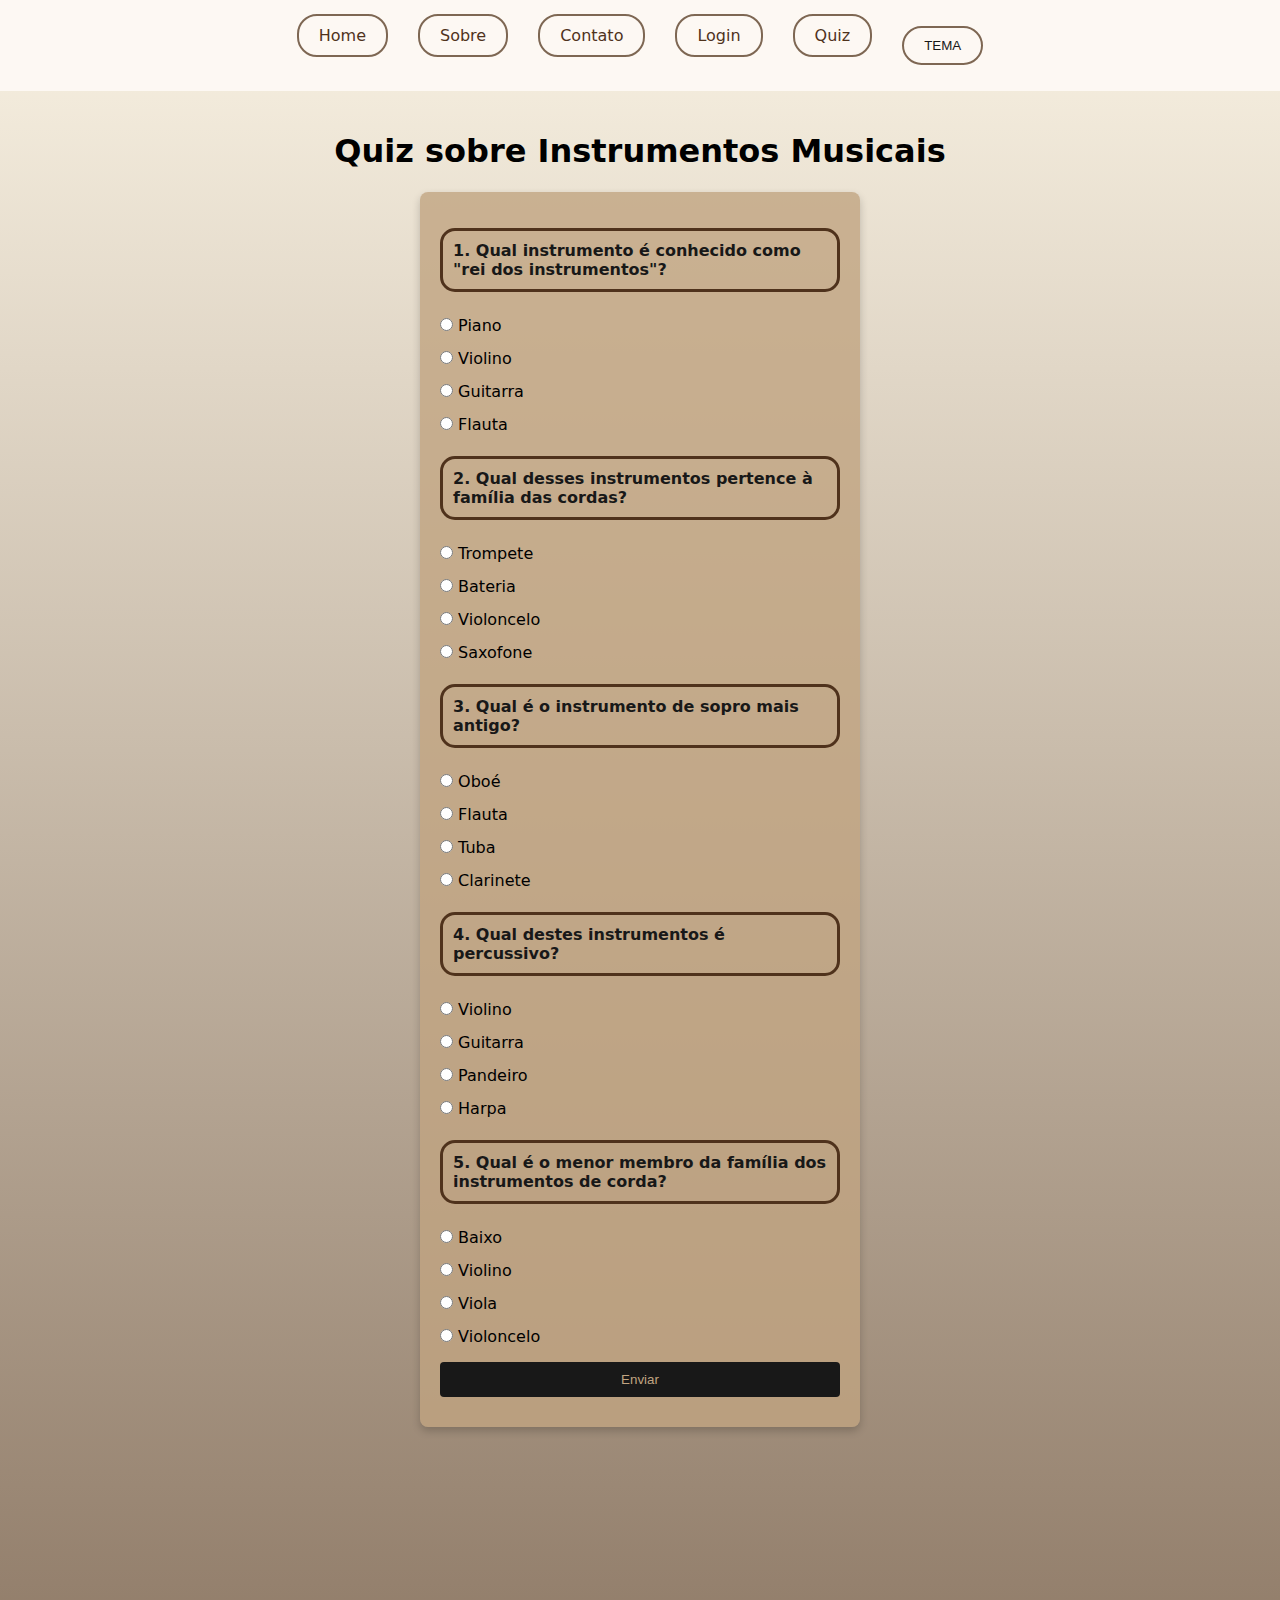
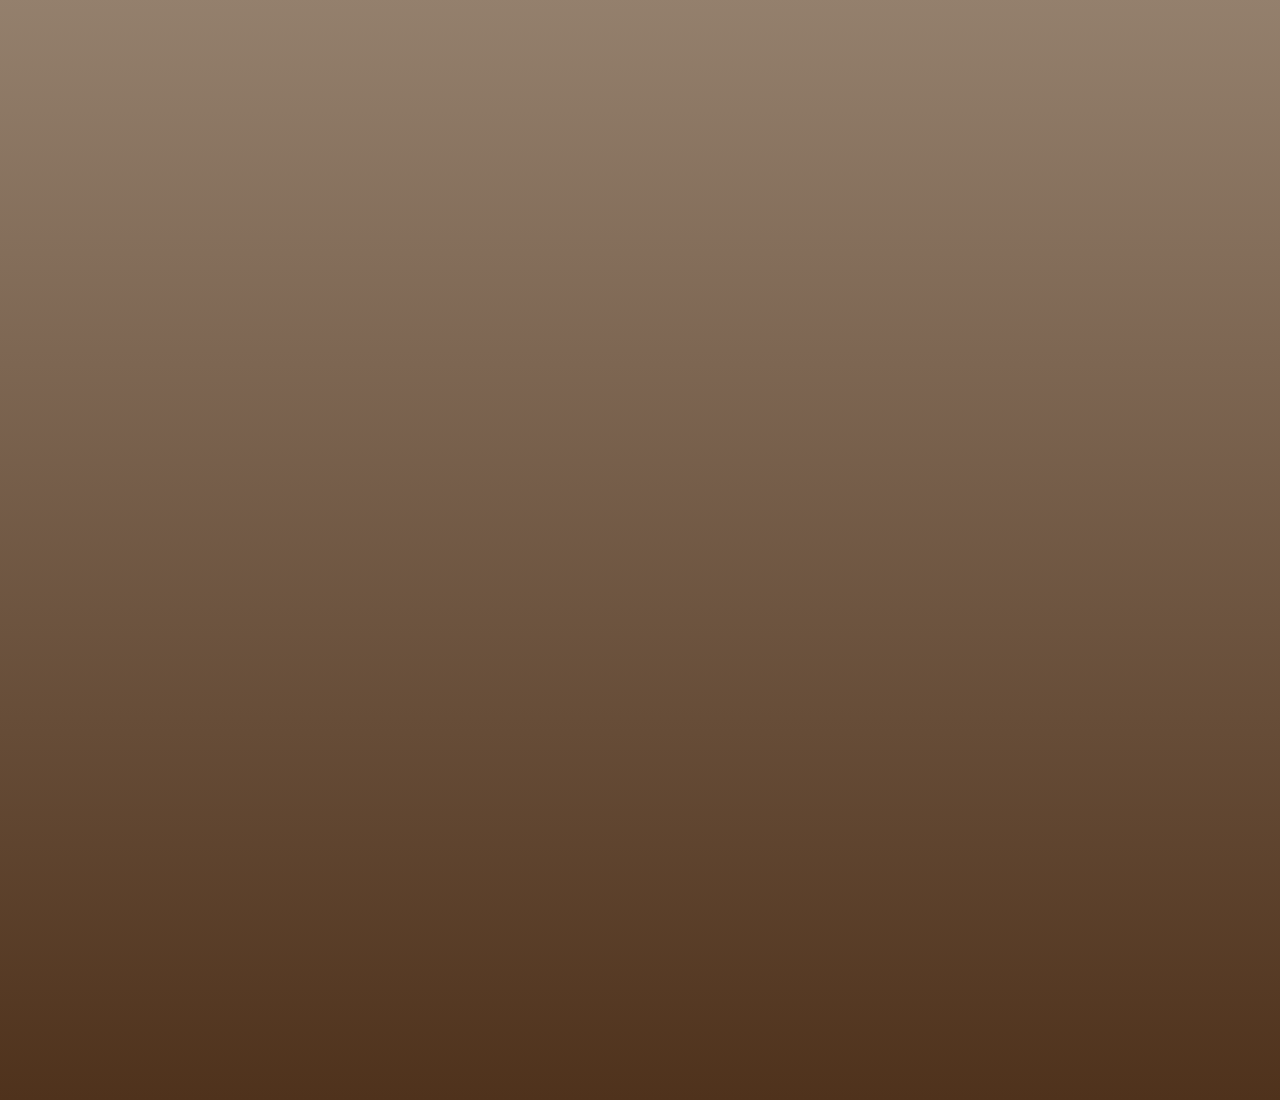
<file: quiz.html>
<!DOCTYPE html>
<html lang="en">
<head>
    <meta charset="UTF-8">
    <meta name="viewport" content="width=device-width, initial-scale=1.0">
    <title>Quiz - Loja de Instrumentos Musicais</title>
    <link rel="stylesheet" href="CSS/style.css">
</head>
<body>
    <header>
        <nav>
            <ul>
                <li><a href="index.html">Home</a></li>
                <li><a href="sobre.html">Sobre</a></li>
                <li><a href="contato.html">Contato</a></li>
                <li><a href="login.html">Login</a></li>
                <li><a href="quiz.html">Quiz</a></li>
                <li><button id="btn-color" onclick="changeBackground()">TEMA</button></li>
            </ul>
        </nav>
    </header>
    <main>
        <h1>Quiz sobre Instrumentos Musicais</h1>
        <div id="quiz-container">
            <form id="quiz-form">
                <div class="question">
                    <p>1. Qual instrumento é conhecido como "rei dos instrumentos"?</p>
                    <input type="radio" name="q1" value="Piano" required> Piano<br>
                    <input type="radio" name="q1" value="Violino"> Violino<br>
                    <input type="radio" name="q1" value="Guitarra"> Guitarra<br>
                    <input type="radio" name="q1" value="Flauta"> Flauta<br>
                </div>
                <div class="question">
                    <p>2. Qual desses instrumentos pertence à família das cordas?</p>
                    <input type="radio" name="q2" value="Trompete" required> Trompete<br>
                    <input type="radio" name="q2" value="Bateria"> Bateria<br>
                    <input type="radio" name="q2" value="Violoncelo"> Violoncelo<br>
                    <input type="radio" name="q2" value="Saxofone"> Saxofone<br>
                </div>
                <div class="question">
                    <p>3. Qual é o instrumento de sopro mais antigo?</p>
                    <input type="radio" name="q3" value="Oboé" required> Oboé<br>
                    <input type="radio" name="q3" value="Flauta"> Flauta<br>
                    <input type="radio" name="q3" value="Tuba"> Tuba<br>
                    <input type="radio" name="q3" value="Clarinete"> Clarinete<br>
                </div>
                <div class="question">
                    <p>4. Qual destes instrumentos é percussivo?</p>
                    <input type="radio" name="q4" value="Violino" required> Violino<br>
                    <input type="radio" name="q4" value="Guitarra"> Guitarra<br>
                    <input type="radio" name="q4" value="Pandeiro"> Pandeiro<br>
                    <input type="radio" name="q4" value="Harpa"> Harpa<br>
                </div>
                <div class="question">
                    <p>5. Qual é o menor membro da família dos instrumentos de corda?</p>
                    <input type="radio" name="q5" value="Baixo" required> Baixo<br>
                    <input type="radio" name="q5" value="Violino"> Violino<br>
                    <input type="radio" name="q5" value="Viola"> Viola<br>
                    <input type="radio" name="q5" value="Violoncelo"> Violoncelo<br>
                </div>
                <button type="submit">Enviar</button>
            </form>
            <div id="results-container" style="display:none;"></div>
        </div>
    </main>
    <script src="/script.js"></script>
</body>
</html>
</file>
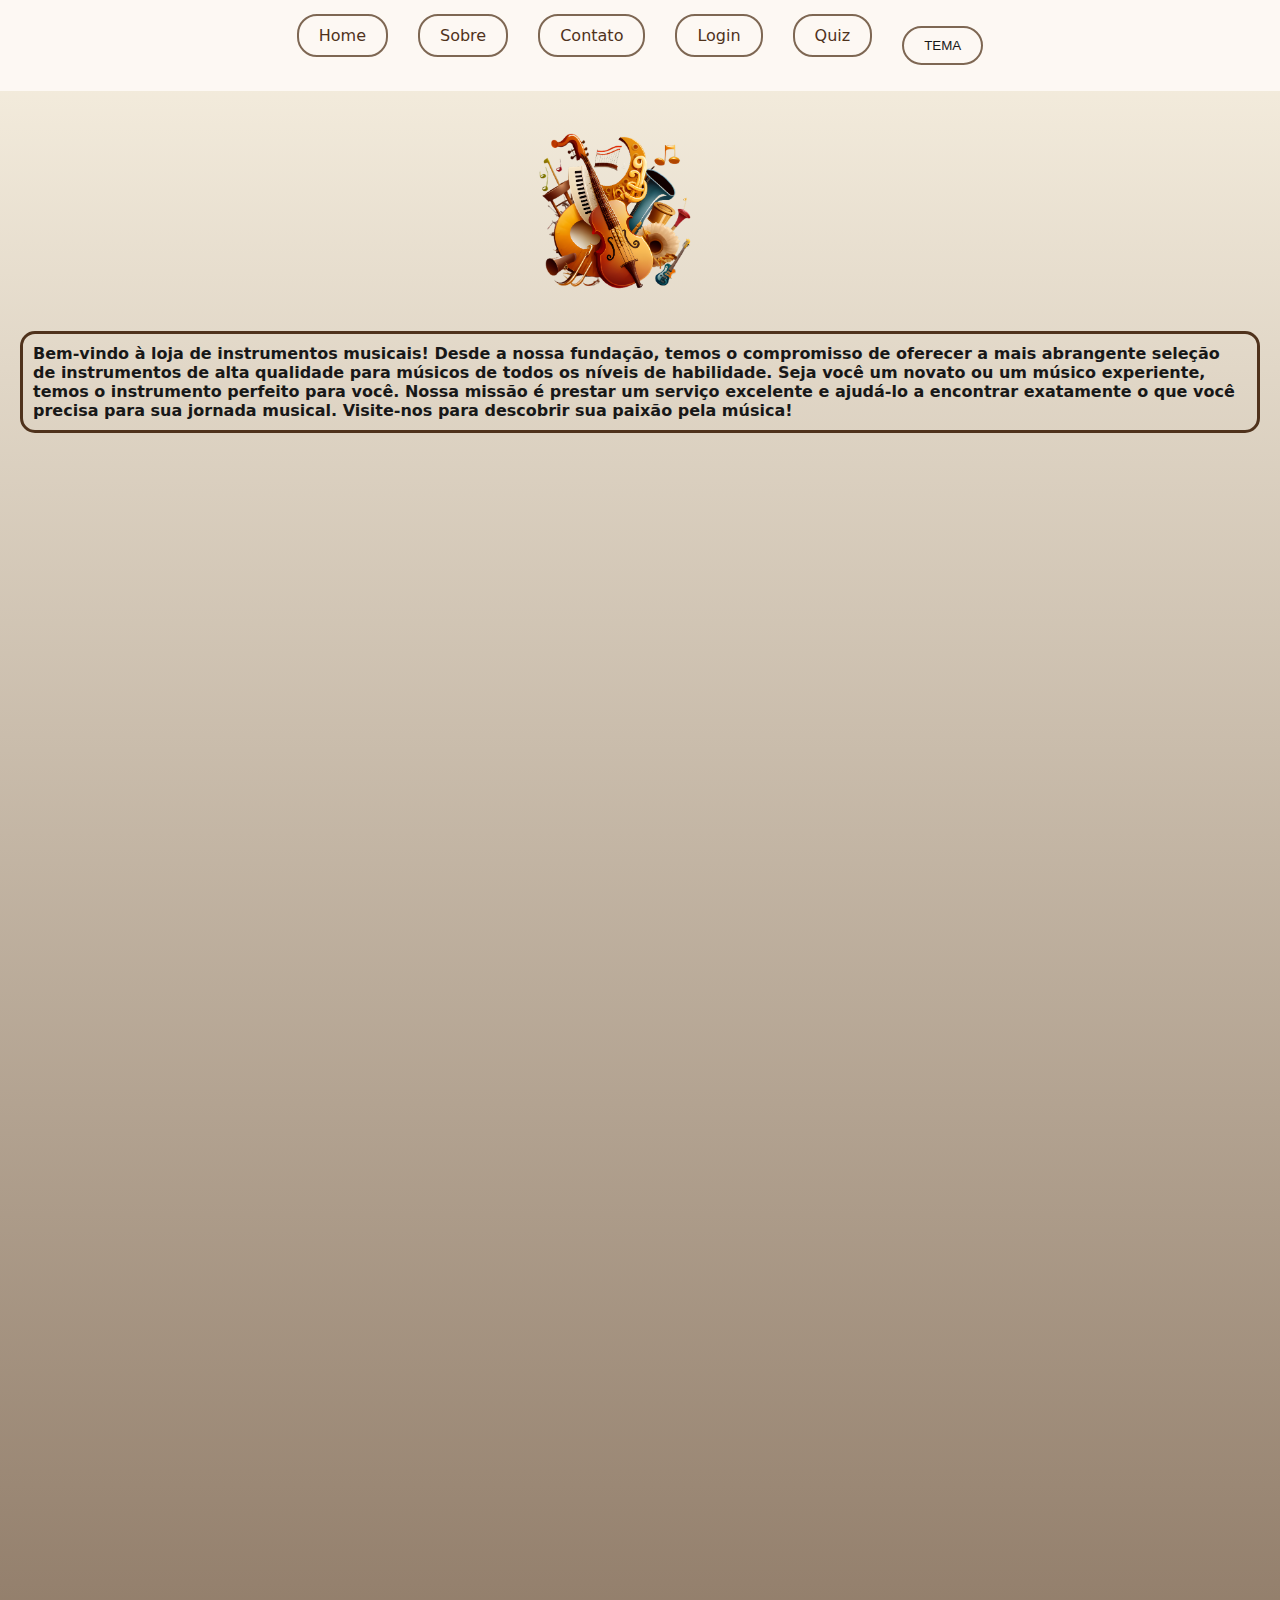
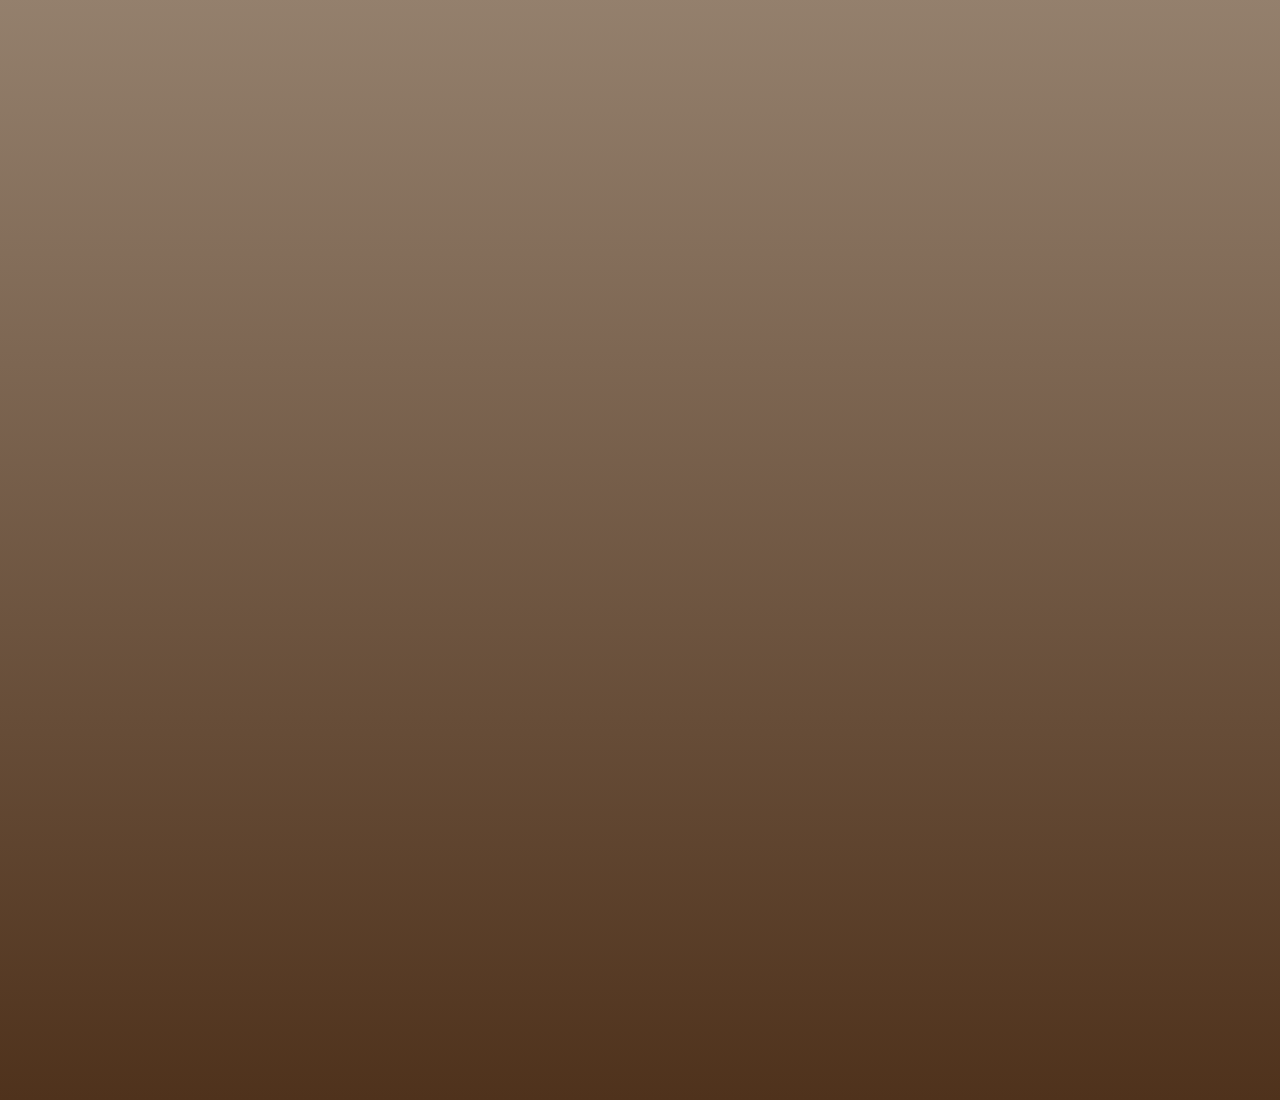
<file: sobre.html>
<!DOCTYPE html>
<html lang="en">
<head>
    <meta charset="UTF-8">
    <meta name="viewport" content="width=device-width, initial-scale=1.0">
    <title>Sobre - Loja de Instrumentos Musicais</title>
    <link rel="stylesheet" href="CSS/style.css">
</head>
<body>
    <header>
        <nav>
            <ul>
                <li><a href="index.html">Home</a></li>
                <li><a href="sobre.html">Sobre</a></li>
                <li><a href="contato.html">Contato</a></li>
                <li><a href="login.html">Login</a></li>
                <li><a href="quiz.html">Quiz</a></li>
                <li><button id="btn-color" onclick="changeBackground()">TEMA</button></li>
            </ul>
        </nav>
    </header>
    <main>
        <img src="/img/logo.png" alt="Logo" width="200" height="200" class="logoimg">
        <p>Bem-vindo à loja de instrumentos musicais! Desde a nossa fundação, temos o compromisso de oferecer a mais abrangente seleção de instrumentos de alta qualidade para músicos de todos os níveis de habilidade. Seja você um novato ou um músico experiente, temos o instrumento perfeito para você. Nossa missão é prestar um serviço excelente e ajudá-lo a encontrar exatamente o que você precisa para sua jornada musical. Visite-nos para descobrir sua paixão pela música!</p>
    </main>
    <script src="/script.js"></script>
</body>
</html>
</file>
<file: CSS/style.css>
/* Estilos base para todo o corpo, definindo fonte, margens e fundo */
body {
    font-family: system-ui, -apple-system, BlinkMacSystemFont, 'Segoe UI', Roboto, Oxygen, Ubuntu, Cantarell, 'Open Sans', 'Helvetica Neue', sans-serif;
    margin: 0;
    padding: 0;
    background: linear-gradient(to bottom, #f8f1e2, #4f321c);
    height: 300vh;
}

/* Estilos para parágrafos, incluindo efeitos ao passar o mouse */
p {
    color: #181818;
    font-weight: bold;
    border: 3px solid #4f321c;
    padding: 10px;
    border-radius: 15px;
    transition: background-color 0.3s, color 0.3s;
}

p:hover {
    background-color: #4f321c;
    color: #f8f1e2;
}

/* Estilos e efeitos ao passar o mouse para botões */
#btn-color {
    background-color: #fdf8f3;
    color: #181818;
    border: 2px solid #7e6753;
    border-radius: 20px;
    padding: 10px 20px;
    transition: background-color 0.3s, color 0.3s;
    cursor: pointer;
}

#btn-color:hover {
    background-color: #7e6753;
    color: #f8f1e2;
}

/* Estilo do cabeçalho */
header {
    background-color: #fdf8f3;
    color: #181818;
    padding: 10px 0px;
    text-align: center;
}

/* Estilo do menu de navegação */
nav ul {
    list-style: none;
    padding: 0;
    display: flex;
    justify-content: center;
}

nav ul li {
    margin: 0 15px;
}

nav ul li a {
    color: #4f321c;
    text-decoration: none;
    padding: 10px 20px;
    border: 2px solid #7e6753;
    border-radius: 20px;
    transition: background-color 0.3s, color 0.3s;
}

nav ul li a:hover {
    background-color: #7e6753;
    color: #f8f1e2;
}

/* Estilo da área de conteúdo principal */
main {
    padding: 20px;
}

/* Container de slideshow e animação */
.slideshow-container {
    max-width: 100%;
    overflow: hidden;
    margin: 10px auto;
    position: relative;
    display: block;
    justify-content: center;
    object-fit: contain;
    align-items: center;
    border-image: auto;
}

.slide-fade {
    display: none;
    width: 100%;
}

.slide img {
    max-width: 100%;
    height: auto;
    object-fit: cover;
    border-radius: 8px;
    justify-content: center;
    object-fit: contain;
    align-items: center;
    padding-left: 20px;
}

/* Ajustes responsivos para imagens de slideshow */
@media (max-width: 768px) {
    .slide img {
        width: 100%;
        height: auto;
        justify-content: center;
        object-fit: contain;
        align-items: center;
    }
}

/* Estilo de layout de cards */
.cards {
    display: flex;
    justify-content: space-around;
    flex-wrap: wrap;
    gap: 20px;
}

.card {
    background-color: #ffffff;
    padding: 20px;
    border-radius: 10px;
    box-shadow: 0 4px 8px rgba(0, 0, 0, 0.1);
    width: calc(33% - 40px);
}

.card h3 {
    margin-top: 0;
    text-align: center;
}

/* Estilos para parágrafos de cards, incluindo efeito ao passar o mouse no preço */
.card p {
    margin-bottom: 0;
    font-weight: normal;
    font-size: small;
}

.card p#price {
    margin-bottom: 0;
    color: #6bcb70;
    font-weight: 650;
    font-size: small;
    text-align: center;
    text-decoration: underline;
    padding: 5px;
    border: 2px solid #6bcb70;
    transition: background-color 0.3s, color 0.3s;
    cursor: pointer;
}

.card p#price:hover {
    background-color: #6bcb70;
    color: #f8f1e2;
}

/* Estilo do formulário */
form {
    display: flex;
    flex-direction: column;
    max-width: 400px;
    margin: auto;
    background: rgba(192, 164, 129, 0.8);
    padding: 20px;
    border-radius: 8px;
    box-shadow: 0 4px 8px rgba(0, 0, 0, 0.2);
}

form label {
    margin: 10px 0 5px;
    font-weight: bold;
}

form input, form button {
    margin: 10px 0;
    padding: 10px;
    border: 1px solid #ccc;
    border-radius: 4px;
}

form button {
    background-color: #181818;
    color: rgb(192, 164, 129);
    border: none;
    cursor: pointer;
    transition: background-color 0.3s;
}

form button:hover {
    background-color: #333;
}

/* Estilo dos formulários de login e contato */
.login, .contato {
    background: linear-gradient(to bottom right, #4ca1af, #c4e0e5);
    min-height: 100vh;
    display: flex;
    justify-content: center;
    align-items: center;
}

.login form, .contato form {
    background: rgba(255, 255, 255, 0.9);
    padding: 30px;
    border-radius: 10px;
    box-shadow: 0 4px 12px rgba(0, 0, 0, 0.3);
}

/* Estilo dos títulos */
h1, h2 {
    text-align: center;
}

/* Alinhamento da imagem do logo */
.logoimg {
    text-align: center;
    padding-left: 39.9%;
}
</file>
